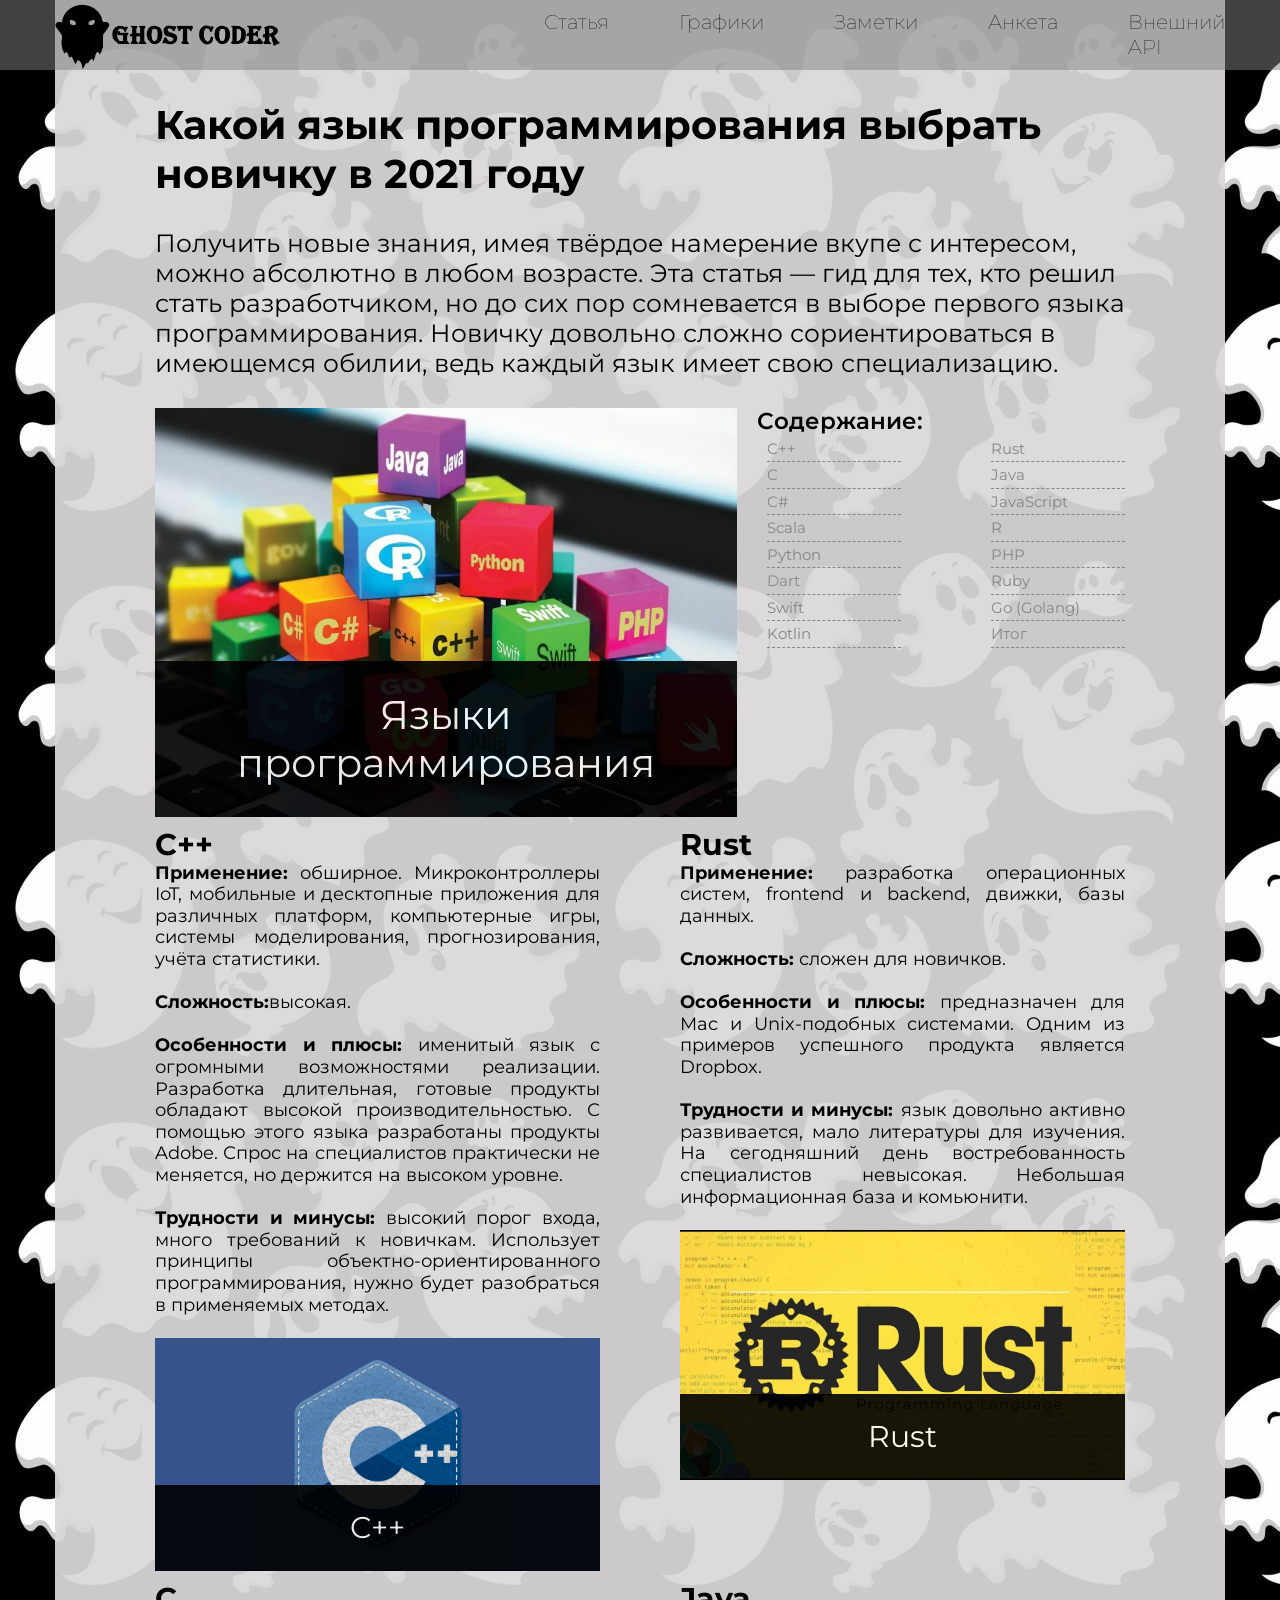
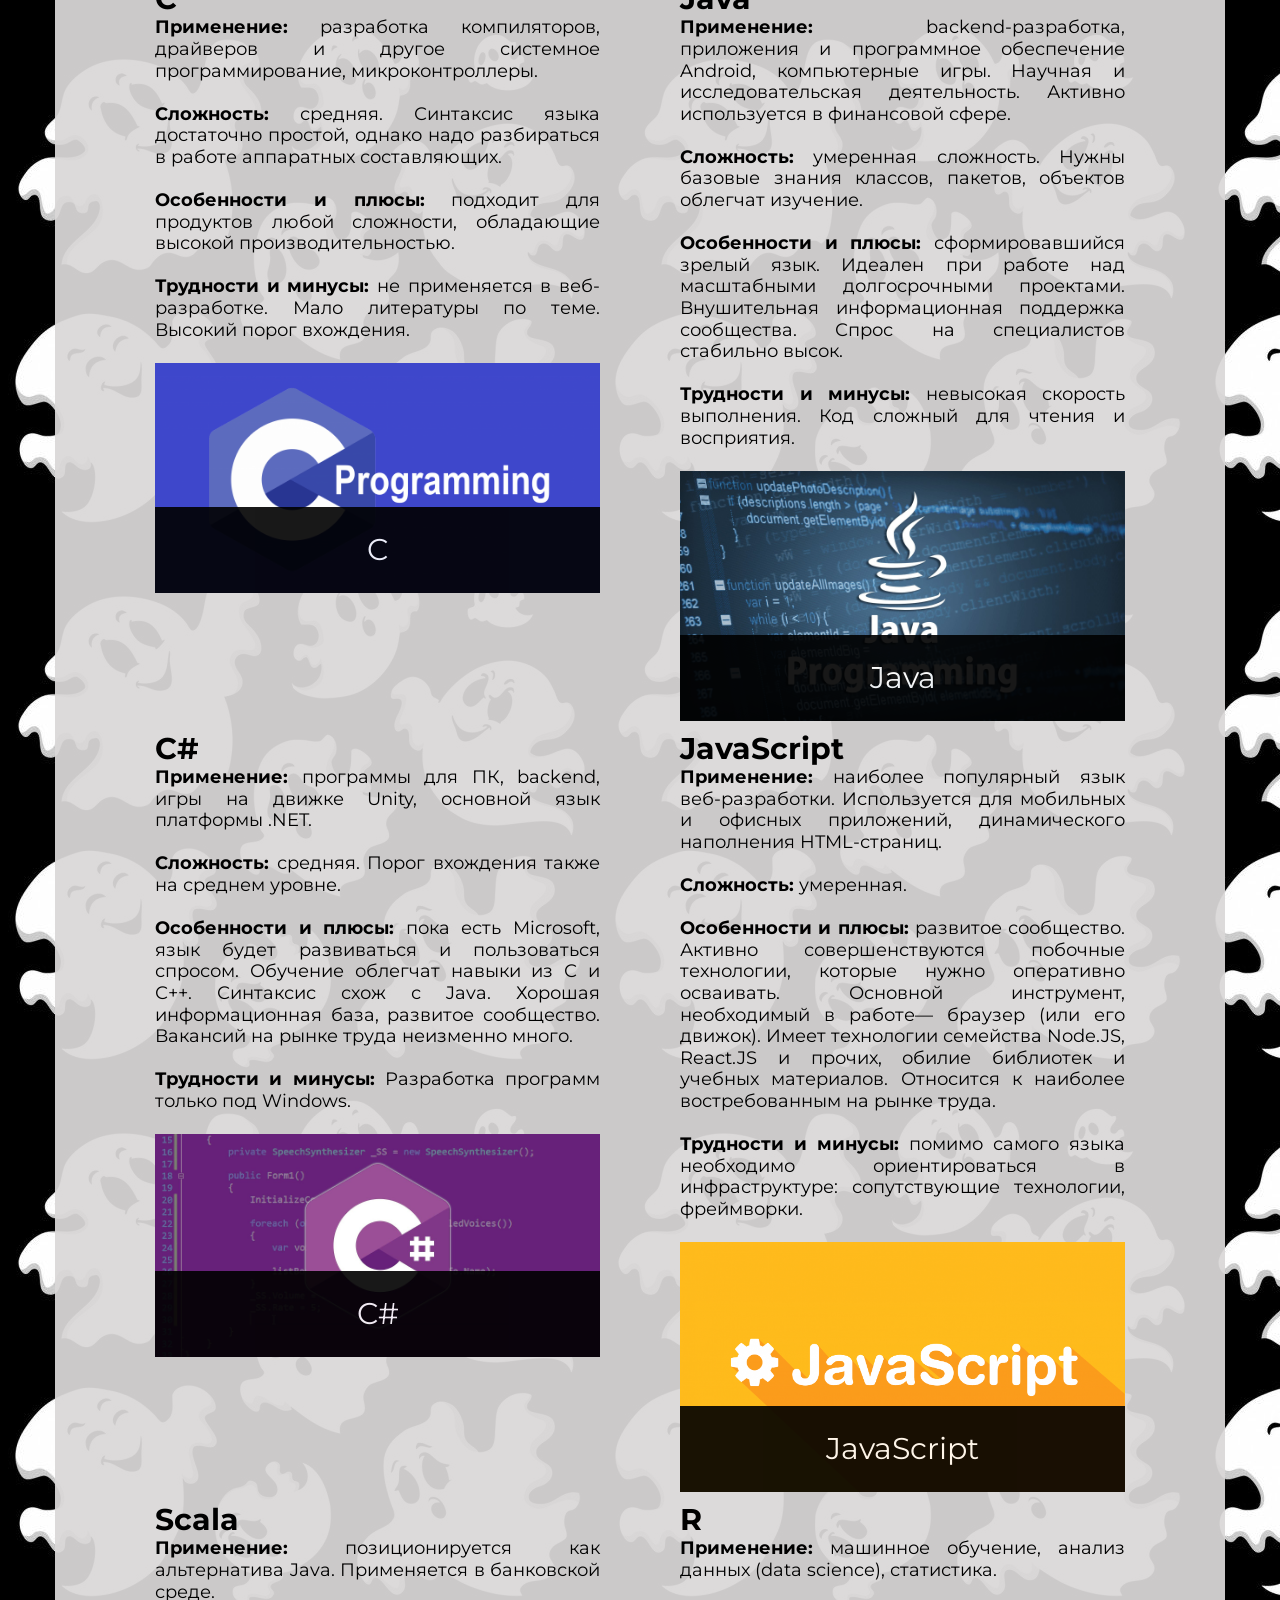
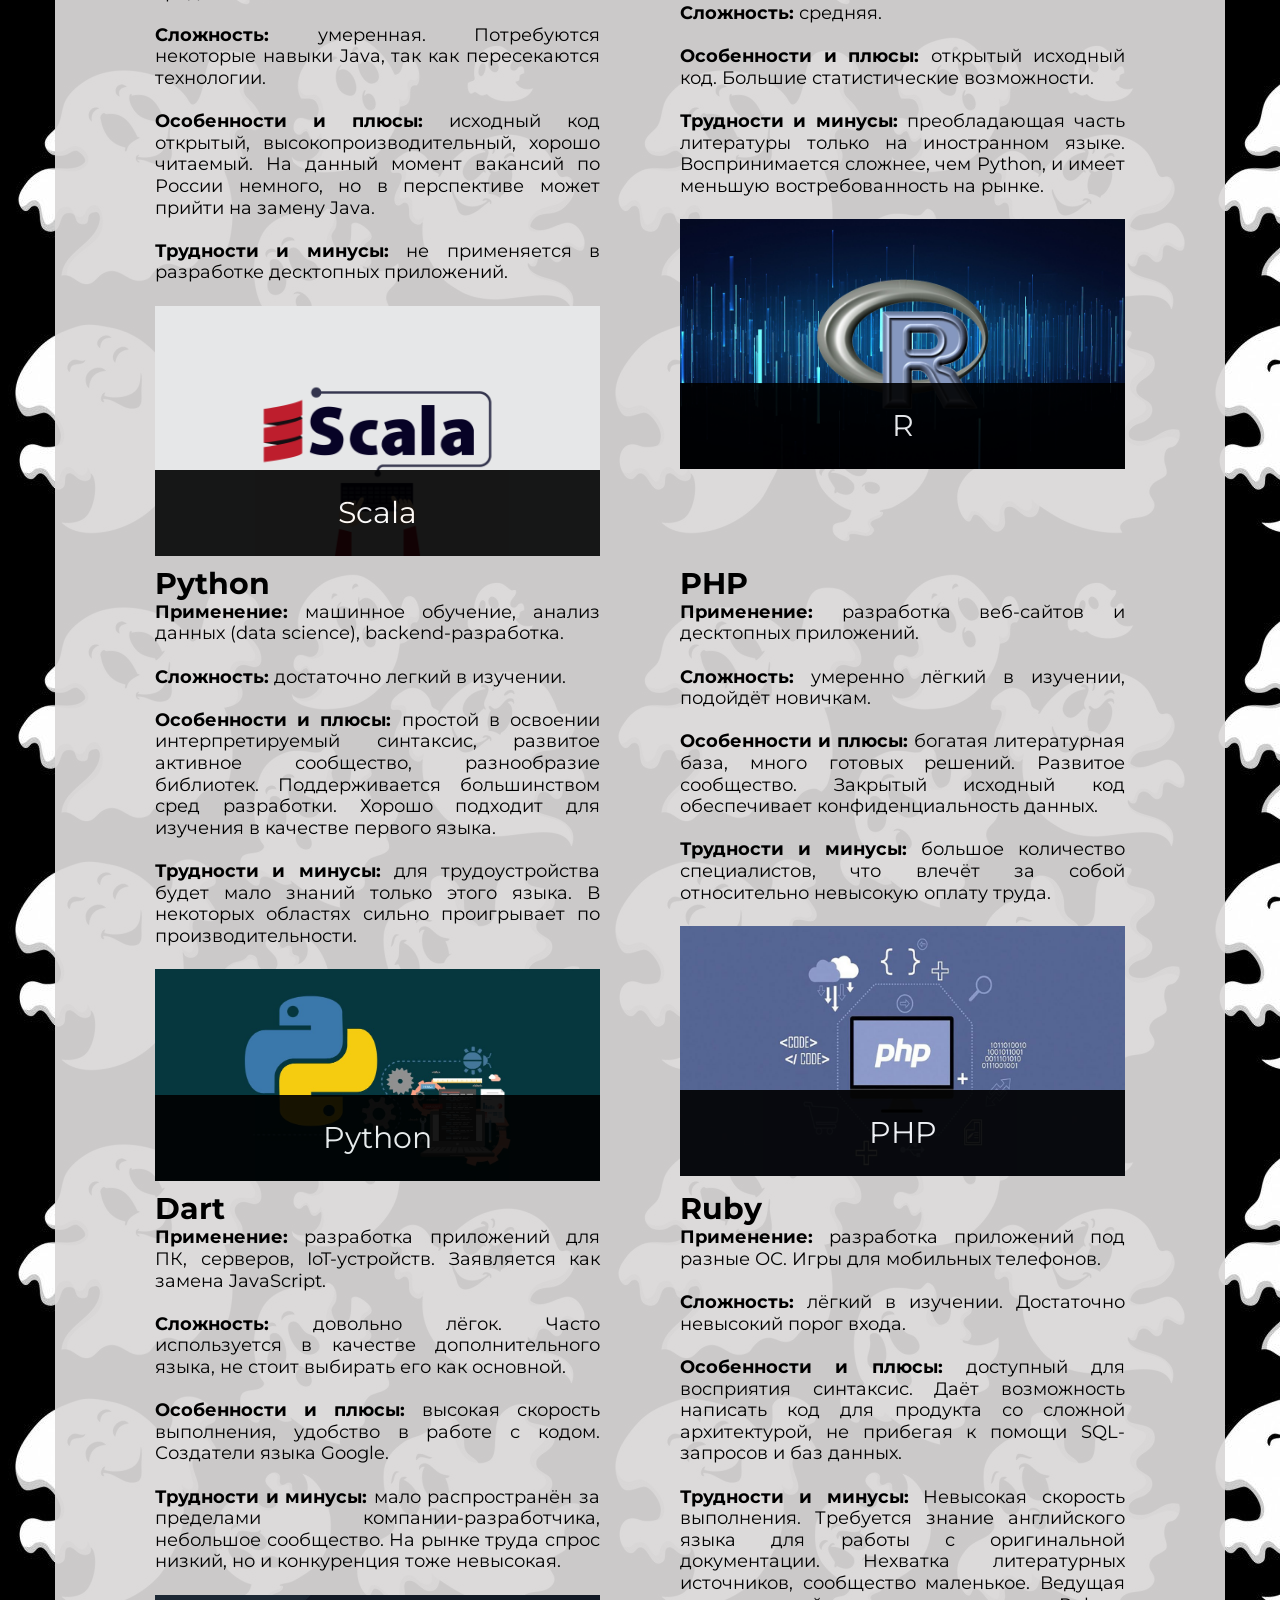
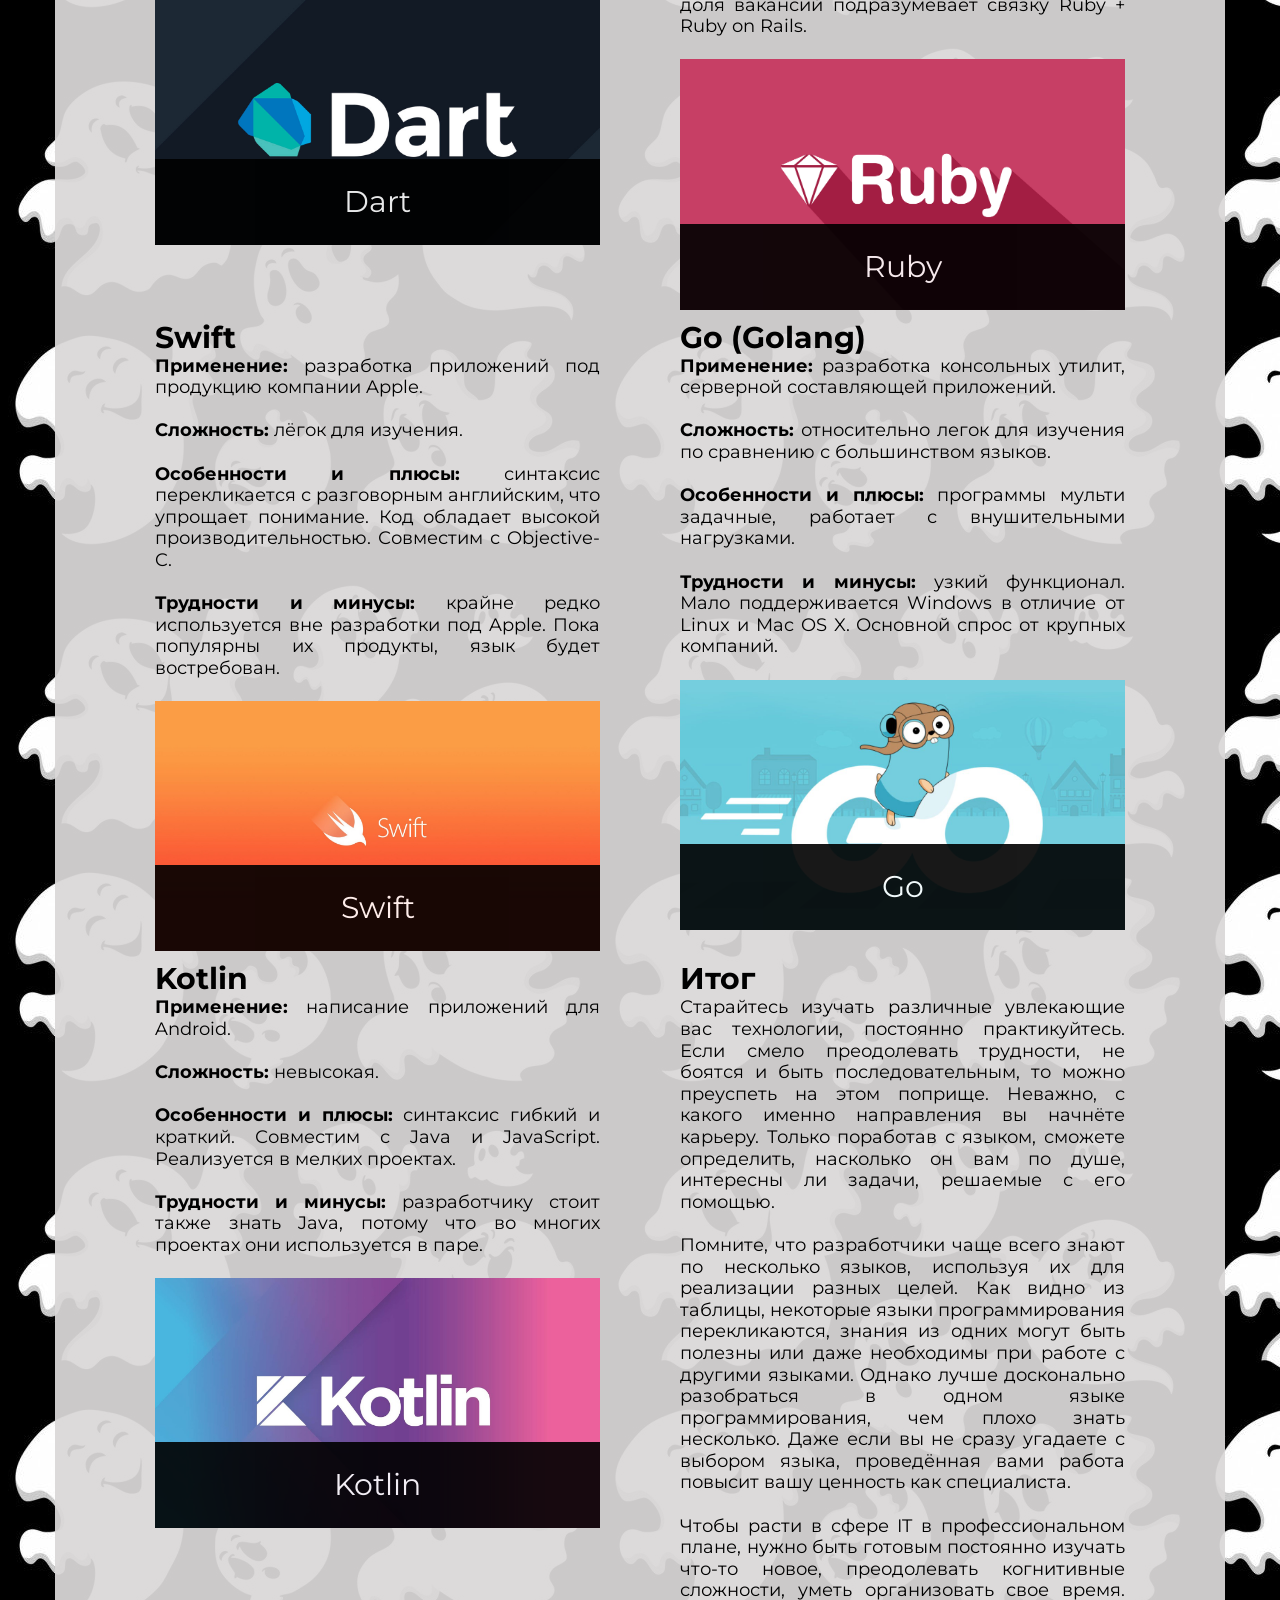
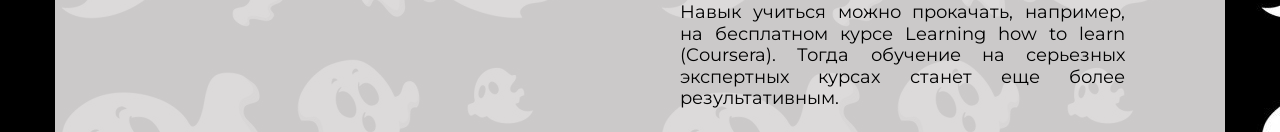
<file: index.html>
<!DOCTYPE html>
<html lang="ru">
<head>
    <meta charset="UTF-8">
    <meta name="viewport" content="width=device-width">
    <title>Ghost coder</title>
    <link rel="stylesheet" href="css/style.css">
    <link rel="stylesheet" href="css/lightbox.css">
    <link rel="preconnect" href="https://fonts.googleapis.com">
    <link rel="preconnect" href="https://fonts.gstatic.com" crossorigin>
    <link href="https://fonts.googleapis.com/css2?family=Montserrat:ital,wght@0,400;0,600;0,700;1,600&display=swap"
          rel="stylesheet">
    <link rel="icon" href="image/icons/icon.png">
</head>
<body id="top">

    <header class="header">
        <div class="wrapper">
            <div class="header__wrapper">
                <div class="header__logo">
                    <a href="index.html"><img src="image/logo.png" class="header__logo-link" width="240px"></a>
                </div>
                <nav class="header__nav">
                    <ul class="header__list">
                        <li class="header__item"><a href="index.html" class="header__link">Статья</a></li>
                        <li class="header__item"><a href="statistics.html" class="header__link">Графики</a></li>
                        <li class="header__item"><a href="notes.html" class="header__link">Заметки</a></li>
                        <li class="header__item"><a href="php/form.php" class="header__link">Анкета</a></li>
                        <li class="header__item"><a href="external_api.html" class="header__link">Внешний API</a></li>
                    </ul>
                </nav>
                <div class="menu-burger__header">
                    <span></span>
                </div>
            </div>
        </div>
    </header>

<main class="main">
    <div class="wrapper">
        <div class="heading">
            <h1>Какой язык программирования выбрать новичку в 2021 году</h1>
        </div>
        <div class="speech">
            <p>Получить новые знания, имея твёрдое намерение вкупе с интересом, можно абсолютно в любом возрасте. 
            Эта статья — гид для тех, кто решил стать разработчиком, но до сих пор сомневается в выборе первого языка программирования. 
            Новичку довольно сложно сориентироваться в имеющемся обилии, ведь каждый язык имеет свою специализацию.</p><br>
        </div>
        <div class="contents">
            <div class="image">
                <a href="image/ProgrammingLanguages.webp" data-lightbox="image-1" data-title="Языки программирования">
                    <img src="image/ProgrammingLanguages.webp" alt="Языки программирования">
                </a>
                <span>Языки программирования</span>
            </div>
            <div class="contents__content">
                <h3 class="head">Содержание:</h3>
                <div class="text">
                    <a href="#CPP">C++</a>
                    <a href="#Rust">Rust</a>
                    <a href="#C">C</a>
                    <a href="#Java">Java</a>
                    <a href="#CSharp">C#</a>
                    <a href="#JavaScript">JavaScript</a>
                    <a href="#Scala">Scala</a>
                    <a href="#R">R</a>
                    <a href="#Python">Python</a>
                    <a href="#PHP">PHP</a>
                    <a href="#Dart">Dart</a>
                    <a href="#Ruby">Ruby</a>
                    <a href="#Swift">Swift</a>
                    <a href="#Go">Go (Golang)</a>
                    <a href="#Kotlin">Kotlin</a>
                    <a href="#Itog">Итог</a>
                </div>
            </div>
        </div>
        <div class="text">
            <div class = "innera">
                <p>
                    <h1><a id = "CPP">C++</a></h1>
                    <b>Применение:</b> обширное. Микроконтроллеры IoT, мобильные и десктопные приложения для различных платформ, компьютерные игры, системы моделирования, прогнозирования, учёта статистики.<br><br>
                    <b>Сложность:</b>высокая.<br><br>
                    <b>Особенности и плюсы:</b> именитый язык с огромными возможностями реализации. Разработка длительная, готовые продукты обладают высокой производительностью. С помощью этого языка разработаны продукты Adobe. Спрос на специалистов практически не меняется, но держится на высоком уровне.<br><br>
                    <b>Трудности и минусы:</b> высокий порог входа, много требований к новичкам. Использует принципы объектно-ориентированного программирования, нужно будет разобраться в применяемых методах.<br><br>
                </p>
                <div class="image">
                    <a href="image/C++.jpg" data-lightbox="image-2" data-title="C++">
                        <img src="image/C++.jpg" alt="C++">
                    </a>
                    <span>C++</span> 
                </div>
            </div>
            <div class = "innera">
                <p>
                    <h1><a id = "Rust">Rust</a></h1>
                    <b>Применение:</b> разработка операционных систем, frontend и backend, движки, базы данных.<br><br>
                    <b>Сложность:</b> сложен для новичков.<br><br>
                    <b>Особенности и плюсы:</b> предназначен для Mac и Unix-подобных системами. Одним из примеров успешного продукта является Dropbox.<br><br>
                    <b>Трудности и минусы:</b> язык довольно активно развивается, мало литературы для изучения. На сегодняшний день востребованность специалистов невысокая. Небольшая информационная база и комьюнити.<br><br>
                </p>
                <div class="image">
                    <a href="image/Rust.jpg" data-lightbox="image-2" data-title="Rust">
                        <img src="image/Rust.jpg" alt="Rust">
                    </a>
                    <span>Rust</span>
                </div>
            </div>
            <div class = "innera">
                <p>
                    <h1><a id = "C">C</a></h1>
                    <b>Применение:</b> разработка компиляторов, драйверов и другое системное программирование, микроконтроллеры.<br><br>
                    <b>Сложность:</b> средняя. Синтаксис языка достаточно простой, однако надо разбираться в работе аппаратных составляющих.<br><br>
                    <b>Особенности и плюсы:</b> подходит для продуктов любой сложности, обладающие высокой производительностью.<br><br>
                    <b>Трудности и минусы:</b> не применяется в веб-разработке. Мало литературы по теме. Высокий порог вхождения.<br><br>
                </p>
                <div class="image">
                    <a href="image/C.png" data-lightbox="image-2" data-title="C">
                        <img src="image/C.png" alt="C">
                    </a>
                    <span>C</span>
                </div>
            </div>
            <div class = "innera">
                <p>
                    <h1><a id = "Java">Java</a></h1>
                    <b>Применение:</b> backend-разработка, приложения и программное обеспечение Android, компьютерные игры. Научная и исследовательская деятельность. Активно используется в финансовой сфере.<br><br>
                    <b>Сложность:</b> умеренная сложность. Нужны базовые знания классов, пакетов, объектов облегчат изучение.<br><br>
                    <b>Особенности и плюсы:</b> сформировавшийся зрелый язык. Идеален при работе над масштабными долгосрочными проектами. Внушительная информационная поддержка сообщества. Спрос на специалистов стабильно высок.<br><br>
                    <b>Трудности и минусы:</b> невысокая скорость выполнения. Код сложный для чтения и восприятия.<br><br>
                </p>
                <div class="image">
                    <a href="image/Java.jpg" data-lightbox="image-2" data-title="Java">
                        <img src="image/Java.jpg" alt="Java">
                    </a>
                    <span>Java</span>
                </div>
            </div>
            <div class = "innera">
                <p>
                    <h1><a id = "CSharp" >C#</a></h1>
                    <b>Применение:</b> программы для ПК, backend, игры на движке Unity, основной язык платформы .NET.<br><br>
                    <b>Сложность:</b> средняя. Порог вхождения также на среднем уровне.<br><br>
                    <b>Особенности и плюсы:</b> пока есть Microsoft, язык будет развиваться и пользоваться спросом. Обучение облегчат навыки из С и С++. Синтаксис схож с Java. Хорошая информационная база, развитое сообщество. Вакансий на рынке труда неизменно много.<br><br>
                    <b>Трудности и минусы:</b> Разработка программ только под Windows.<br><br>
                </p>
                <div class="image">
                    <a href="image/CSharp.jpg" data-lightbox="image-2" data-title="C#">
                        <img src="image/CSharp.jpg" alt="CSharp">
                    </a>
                    <span>C#</span>
                </div>
            </div>
            <div class = "innera">
                <p>
                    <h1><a id = "JavaScript">JavaScript</a></h1>
                    <b>Применение:</b> наиболее популярный язык веб-разработки. Используется для мобильных и офисных приложений, динамического наполнения HTML-страниц.<br><br>
                    <b>Сложность:</b> умеренная.<br><br>
                    <b>Особенности и плюсы:</b> развитое сообщество. Активно совершенствуются побочные технологии, которые нужно оперативно осваивать. Основной инструмент, необходимый в работе— браузер (или его движок). Имеет технологии семейства Node.JS, React.JS и прочих, обилие библиотек и учебных материалов. Относится к наиболее востребованным на рынке труда.<br><br>
                    <b>Трудности и минусы:</b> помимо самого языка необходимо ориентироваться в инфраструктуре: сопутствующие технологии, фреймворки.<br><br>
                </p>
                <div class="image">
                    <a href="image/JS.png" data-lightbox="image-2" data-title="JavaScript">
                        <img src="image/JS.png" alt="JavaScript">
                    </a>
                    <span>JavaScript</span>
                </div>
            </div>
            <div class = "innera">
                <p>
                    <h1><a id = "Scala">Scala</a></h1>
                    <b>Применение:</b> позиционируется как альтернатива Java. Применяется в банковской среде.<br><br>
                    <b>Сложность:</b> умеренная. Потребуются некоторые навыки Java, так как пересекаются технологии.<br><br>
                    <b>Особенности и плюсы:</b> исходный код открытый, высокопроизводительный, хорошо читаемый. На данный момент вакансий по России немного, но в перспективе может прийти на замену Java.<br><br>
                    <b>Трудности и минусы:</b> не применяется в разработке десктопных приложений.<br><br>
                </p>
                <div class="image">
                    <a href="image/Scala.png" data-lightbox="image-2" data-title="Scala">
                        <img src="image/Scala.png" alt="Scala">
                    </a>
                    <span>Scala</span>
                </div>
            </div>
            <div class = "innera">
                <p>
                    <h1><a id = "R">R</a></h1>
                    <b>Применение:</b> машинное обучение, анализ данных (data science), статистика.<br><br>
                    <b>Сложность:</b> средняя.<br><br>
                    <b>Особенности и плюсы:</b> открытый исходный код. Большие статистические возможности.<br><br>
                    <b>Трудности и минусы:</b> преобладающая часть литературы только на иностранном языке. Воспринимается сложнее, чем Python, и имеет меньшую востребованность на рынке.<br><br>
                </p>
                <div class="image">
                    <a href="image/R.jpg" data-lightbox="image-2" data-title="R">
                        <img src="image/R.jpg" alt="R">
                    </a>
                    <span>R</span>
                </div>
            </div>
            <div class = "innera">
                <p>
                    <h1><a id = "Python">Python</a></h1>
                    <b>Применение:</b> машинное обучение, анализ данных (data science), backend-разработка.<br><br>
                    <b>Сложность:</b> достаточно легкий в изучении.<br><br>
                    <b>Особенности и плюсы:</b> простой в освоении интерпретируемый синтаксис, развитое активное сообщество, разнообразие библиотек. Поддерживается большинством сред разработки. Хорошо подходит для изучения в качестве первого языка.<br><br>
                    <b>Трудности и минусы:</b> для трудоустройства будет мало знаний только этого языка. В некоторых областях сильно проигрывает по производительности.<br><br>
                </p>
                <div class="image">
                    <a href="image/Python.jpg" data-lightbox="image-2" data-title="Python">
                        <img src="image/Python.jpg" alt="Python">
                    </a>
                    <span>Python</span>
                </div>
            </div>
            <div class = "innera">
                <p>
                    <h1><a id = "PHP">PHP</a></h1>
                    <b>Применение:</b> разработка веб-сайтов и десктопных приложений.<br><br>
                    <b>Сложность:</b> умеренно лёгкий в изучении, подойдёт новичкам.<br><br>
                    <b>Особенности и плюсы:</b> богатая литературная база, много готовых решений. Развитое сообщество. Закрытый исходный код обеспечивает конфиденциальность данных.<br><br>
                    <b>Трудности и минусы:</b> большое количество специалистов, что влечёт за собой относительно невысокую оплату труда.<br><br>
                </p>
                <div class="image">
                    <a href="image/PHP.jpg" data-lightbox="image-2" data-title="PHP">
                        <img src="image/PHP.jpg" alt="PHP">
                    </a>
                    <span>PHP</span>
                </div>
            </div>
            <div class = "innera">
                <p>
                    <h1><a id = "Dart">Dart</a></h1>
                    <b>Применение:</b> разработка приложений для ПК, серверов, IoT-устройств. Заявляется как замена JavaScript.<br><br>
                    <b>Сложность:</b> довольно лёгок. Часто используется в качестве дополнительного языка, не стоит выбирать его как основной.<br><br>
                    <b>Особенности и плюсы:</b> высокая скорость выполнения, удобство в работе с кодом. Создатели языка Google.<br><br>
                    <b>Трудности и минусы:</b> мало распространён за пределами компании-разработчика, небольшое сообщество. На рынке труда спрос низкий, но и конкуренция тоже невысокая.<br><br>
                </p>
                <div class="image">
                    <a href="image/Dart.jpg" data-lightbox="image-2" data-title="Dart">
                        <img src="image/Dart.jpg" alt="Dart">
                    </a>
                    <span>Dart</span>
                </div>
            </div>
            <div class = "innera">
                <p>
                    <h1><a id = "Ruby">Ruby</a></h1>
                    <b>Применение:</b> разработка приложений под разные ОС. Игры для мобильных телефонов.<br><br>
                    <b>Сложность:</b> лёгкий в изучении. Достаточно невысокий порог входа.<br><br>
                    <b>Особенности и плюсы:</b> доступный для восприятия синтаксис. Даёт возможность написать код для продукта со сложной архитектурой, не прибегая к помощи SQL-запросов и баз данных.<br><br>
                    <b>Трудности и минусы:</b> Невысокая скорость выполнения. Требуется знание английского языка для работы с оригинальной документации. Нехватка литературных источников, сообщество маленькое. Ведущая доля вакансий подразумевает связку Ruby + Ruby on Rails.<br><br>
                </p>
                <div class="image">
                    <a href="image/Ruby.png" data-lightbox="image-2" data-title="Ruby">
                        <img src="image/Ruby.png" alt="Ruby">
                    </a>
                    <span>Ruby</span>
                </div>
            </div>
            <div class = "innera">
                <p>
                    <h1><a id = "Swift">Swift</a></h1>
                    <b>Применение:</b> разработка приложений под продукцию компании Apple.<br><br>
                    <b>Сложность:</b> лёгок для изучения.<br><br>
                    <b>Особенности и плюсы:</b> синтаксис перекликается с разговорным английским, что упрощает понимание. Код обладает высокой производительностью. Совместим с Objective-C.<br><br>
                    <b>Трудности и минусы:</b> крайне редко используется вне разработки под Apple. Пока популярны их продукты, язык будет востребован.<br><br>
                </p>
                <div class="image">
                    <a href="image/Swift.jpg" data-lightbox="image-2" data-title="Swift">
                        <img src="image/Swift.jpg" alt="Swift">
                    </a>
                    <span>Swift</span>
                </div>
            </div>
            <div class = "innera">
                <p>
                    <h1><a id = "Go">Go (Golang)</a></h1>
                    <b>Применение:</b> разработка консольных утилит, серверной составляющей приложений.<br><br>
                    <b>Сложность:</b> относительно легок для изучения по сравнению с большинством языков.<br><br>
                    <b>Особенности и плюсы:</b> программы мульти задачные, работает с внушительными нагрузками.<br><br>
                    <b>Трудности и минусы:</b> узкий функционал. Мало поддерживается Windows в отличие от Linux и Mac OS X. Основной спрос от крупных компаний.<br><br>
                </p>
                <div class="image">
                    <a href="image/Go.jpg" data-lightbox="image-2" data-title="Go">
                        <img src="image/Go.jpg" alt="Go">
                    </a>
                    <span>Go</span>
                </div>
            </div>
            <div class = "innera">
                <p>
                    <h1><a id = "Kotlin">Kotlin</a></h1>
                    <b>Применение:</b> написание приложений для Android.<br><br>
                    <b>Сложность:</b> невысокая.<br><br>
                    <b>Особенности и плюсы:</b> синтаксис гибкий и краткий. Совместим с Java и JavaScript. Реализуется в мелких проектах.<br><br>
                    <b>Трудности и минусы:</b> разработчику стоит также знать Java, потому что во многих проектах они используется в паре.<br><br> 
                </p>
                <div class="image">
                    <a href="image/Kotlin.jpeg" data-lightbox="image-2" data-title="Kotlin">
                        <img src="image/Kotlin.jpeg" alt="Kotlin">
                    </a>
                    <span>Kotlin</span>
                </div>
            </div>
            <div class = "innera">
                <p>
                    <h1><a id = "Itog">Итог</a></h1>
                    Старайтесь изучать различные увлекающие вас технологии, постоянно практикуйтесь. Если смело преодолевать трудности, не боятся и быть последовательным, то можно преуспеть на этом поприще. Неважно, с какого именно направления вы начнёте карьеру. Только поработав с языком, сможете определить, насколько он вам по душе, интересны ли задачи, решаемые с его помощью.<br><br>
                    Помните, что разработчики чаще всего знают по несколько языков, используя их для реализации разных целей. Как видно из таблицы, некоторые языки программирования перекликаются, знания из одних могут быть полезны или даже необходимы при работе с другими языками. Однако лучше досконально разобраться в одном языке программирования, чем плохо знать несколько. Даже если вы не сразу угадаете с выбором языка, проведённая вами работа повысит вашу ценность как специалиста.<br><br>
                    Чтобы расти в сфере IT в профессиональном плане, нужно быть готовым постоянно изучать что-то новое, преодолевать когнитивные сложности, уметь организовать свое время. Навык учиться можно прокачать, например, на бесплатном курсе Learning how to learn (Coursera). Тогда обучение на серьезных экспертных курсах станет еще более результативным.<br><br>
                </p>
            </div>
        </div>
    </div>
</main>
<script src="js/lightbox-plus-jquery.js"></script>
</body>
</html>
</file>
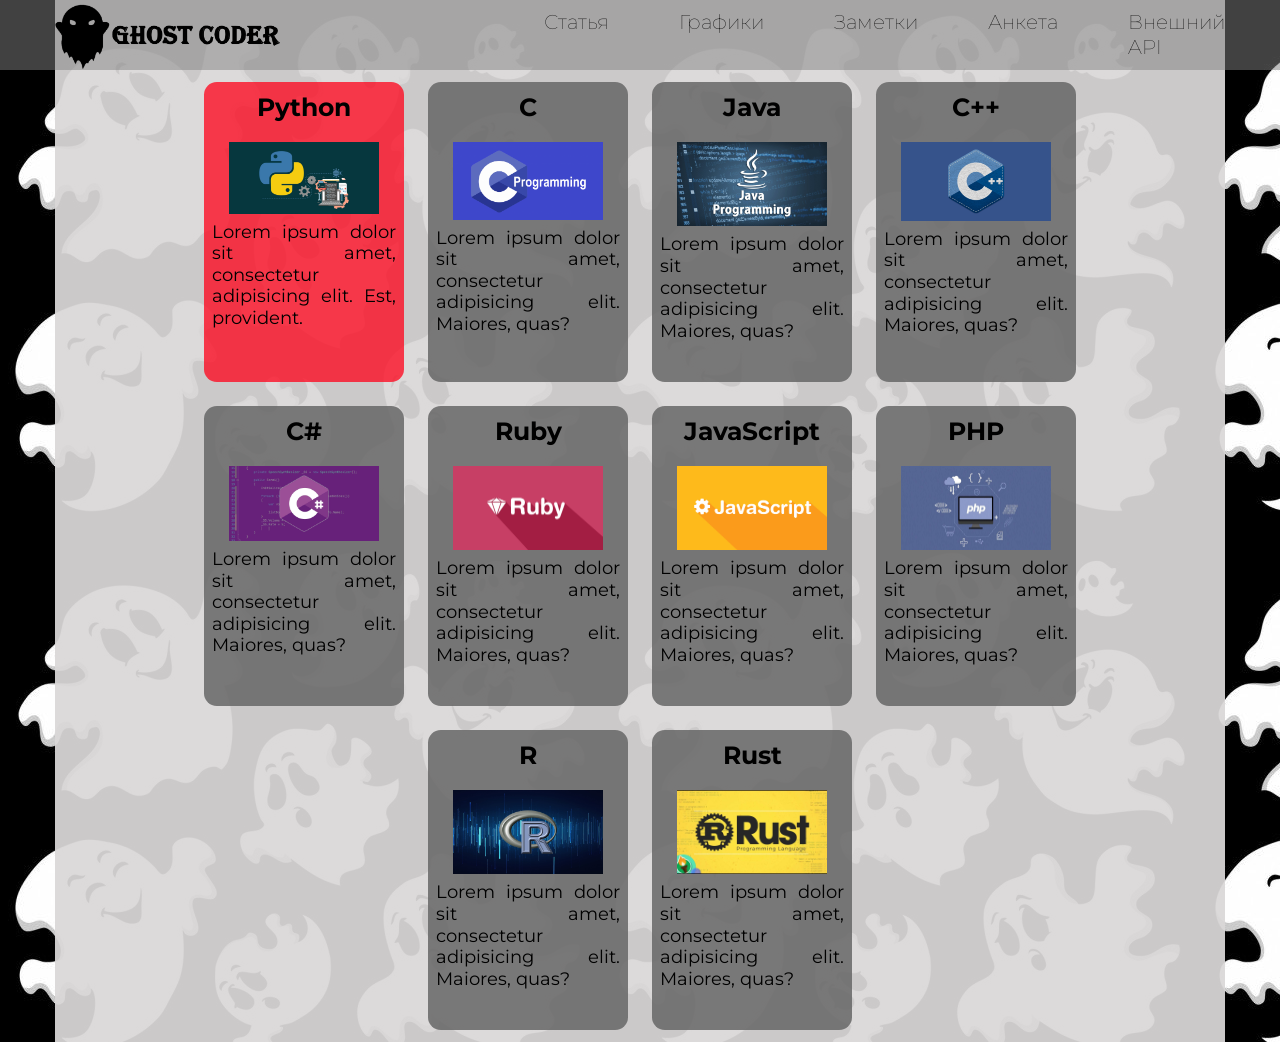
<file: notes.html>
<!DOCTYPE html>
<html lang="ru">
<head>
    <meta charset="UTF-8">
    <meta name="viewport" content="width=device-width">
    <title>Заметки</title>
    <link rel="stylesheet" href="css/style.css">
    <link rel="preconnect" href="https://fonts.googleapis.com">
    <link rel="preconnect" href="https://fonts.gstatic.com" crossorigin>
    <link href="https://fonts.googleapis.com/css2?family=Montserrat:ital,wght@0,400;0,600;0,700;1,600&display=swap"
          rel="stylesheet">
    <link rel="icon" href="image/icons/icon.png">

</head>
<body id="top">
    <header class="header">
        <div class="wrapper">
            <div class="header__wrapper">
                <div class="header__logo">
                    <a href="index.html"><img src="image/logo.png" class="header__logo-link" width="240px"></a>
                </div>
                <nav class="header__nav">
                    <ul class="header__list">
                        <li class="header__item"><a href="index.html" class="header__link">Статья</a></li>
                        <li class="header__item"><a href="statistics.html" class="header__link">Графики</a></li>
                        <li class="header__item"><a href="notes.html" class="header__link">Заметки</a></li>
                        <li class="header__item"><a href="php/form.php" class="header__link">Анкета</a></li>
                        <li class="header__item"><a href="external_api.html" class="header__link">Внешний API</a></li>
                    </ul>
                </nav>
                <div class="menu-burger__header">
                    <span></span>
                </div>
            </div>
        </div>
    </header>

<main class="main">
    <div class="wrapper">
        <div class="wrapper__notes dropZone" data-zone="2">
            <div class="note shadow dragItem" draggable="true" data-item="11">
                <h5 class="main_text">Python</h5>
                <div class="icon">
                    <img src="image/Python.jpg" alt="python">
                </div>
                <div class="note__content">
                    Lorem ipsum dolor sit amet, consectetur adipisicing elit. Est, provident.
                </div>
            </div>
            <div class="note shadow dragItem" draggable="true" data-item="2">
                <h5 class="main_text">C</h5>
                <div class="icon">
                    <img src="image/C.png" alt="C">
                </div>
                <div class="note__content">
                    Lorem ipsum dolor sit amet, consectetur adipisicing elit. Maiores, quas?
                </div>
            </div>
            <div class="note shadow dragItem" draggable="true" data-item="3">
                <h5 class="main_text">Java</h5>
                <div class="icon">
                    <img src="image/Java.jpg" alt="Java">
                </div>
                <div class="note__content">
                    Lorem ipsum dolor sit amet, consectetur adipisicing elit. Maiores, quas?
                </div>
            </div>
            <div class="note shadow dragItem" draggable="true" data-item="4">
                <h5 class="main_text">C++</h5>
                <div class="icon">
                    <img src="image/C++.jpg" alt="C++">
                </div>
                <div class="note__content">
                    Lorem ipsum dolor sit amet, consectetur adipisicing elit. Maiores, quas?
                </div>
            </div>
            <div class="note shadow dragItem" draggable="true" data-item="5">
                <h5 class="main_text">C#</h5>
                <div class="icon">
                    <img src="image/CSharp.jpg" alt="C#">
                </div>
                <div class="note__content">
                    Lorem ipsum dolor sit amet, consectetur adipisicing elit. Maiores, quas?
                </div>
            </div>
            <div class="note shadow dragItem" draggable="true" data-item="6">
                <h5 class="main_text">Ruby</h5>
                <div class="icon">
                    <img src="image/Ruby.png" alt="Ruby">
                </div>
                <div class="note__content">
                    Lorem ipsum dolor sit amet, consectetur adipisicing elit. Maiores, quas?
                </div>
            </div>
            <div class="note shadow dragItem" draggable="true" data-item="7">
                <h5 class="main_text">JavaScript</h5>
                <div class="icon">
                    <img src="image/JS.png" alt="JavaScript">
                </div>
                <div class="note__content">
                    Lorem ipsum dolor sit amet, consectetur adipisicing elit. Maiores, quas?
                </div>
            </div>
            <div class="note shadow dragItem" draggable="true" data-item="8">
                <h5 class="main_text">PHP</h5>
                <div class="icon">
                    <img src="image/PHP.jpg" alt="PHP">
                </div>
                <div class="note__content">
                    Lorem ipsum dolor sit amet, consectetur adipisicing elit. Maiores, quas?
                </div>
            </div>
            <div class="note shadow dragItem" draggable="true" data-item="9">
                <h5 class="main_text">R</h5>
                <div class="icon">
                    <img src="image/R.jpg" alt="R">
                </div>
                <div class="note__content">
                    Lorem ipsum dolor sit amet, consectetur adipisicing elit. Maiores, quas?
                </div>
            </div>
            <div class="note shadow dragItem" draggable="true" data-item="10">
                <h5 class="main_text">Rust</h5>
                <div class="icon">
                    <img src="image/Rust.jpg" alt="Rust">
                </div>
                <div class="note__content">
                    Lorem ipsum dolor sit amet, consectetur adipisicing elit. Maiores, quas?
                </div>
            </div>
        </div>
    </div>
</main>
<script src="js/lightbox-plus-jquery.js"></script>
<script src="js/notes.js"></script>
</body>
</html>
</file>
<file: css/style.css>
/*@import url('https://fonts.googleapis.com/css2?family=Montserrat:ital,wght@0,400;0,600;0,700;1,600&display=swap&subset=cyrillic-ext');
/*font-family:  'Montserrat', sans-serif;
 */

@import "_reset.css";
@import "_body.css";
@import "media.css";
@import "components/_header.css";
@import "components/_main.css";
@import "components/_statistics.css";
@import "components/_notes.css";
@import "components/_form.css";

/* для файла create.php */

.files img {
    width: 80%;
    padding-bottom: 30px;
}

.files {
    text-align: center;
}

.files a {
    font-size: 25px;
    color: black;
    transition: .5s;
}

.files a:hover {
    transition: .5s;
    color: darkgrey;
}
</file>
